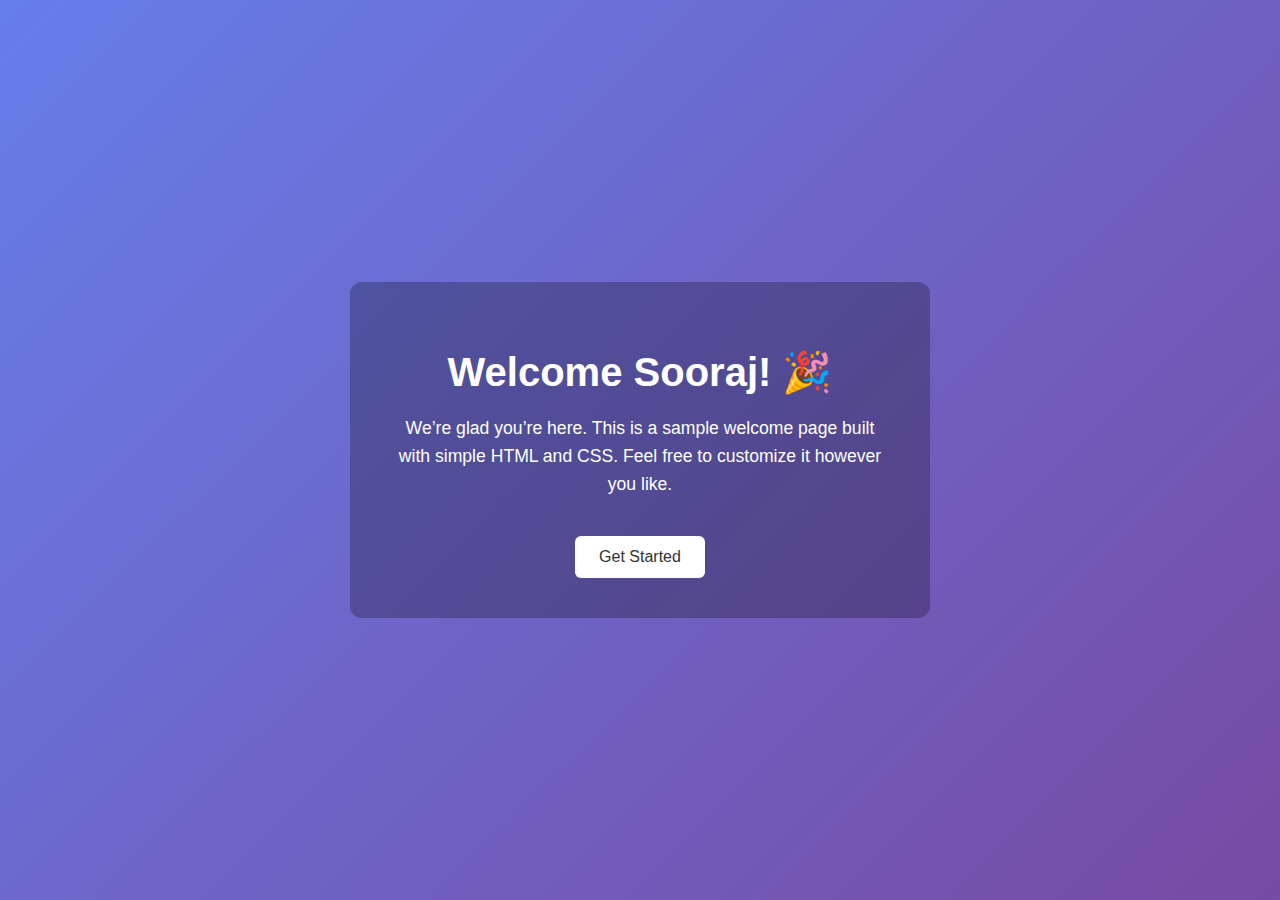
<file: Index.html>
<!DOCTYPE html>
<html lang="en">
<head>
    <meta charset="UTF-8">
    <title>Welcome Sooraj</title>
    <meta name="viewport" content="width=device-width, initial-scale=1.0">
    <style>
        body {
            margin: 0;
            font-family: Arial, Helvetica, sans-serif;
            background: linear-gradient(135deg, #667eea, #764ba2);
            color: #ffffff;
            display: flex;
            justify-content: center;
            align-items: center;
            height: 100vh;
            text-align: center;
        }

        .welcome-box {
            background: rgba(0, 0, 0, 0.25);
            padding: 40px;
            border-radius: 12px;
            max-width: 500px;
        }

        h1 {
            margin-bottom: 10px;
            font-size: 2.5rem;
        }

        p {
            font-size: 1.1rem;
            line-height: 1.6;
        }

        button {
            margin-top: 20px;
            padding: 12px 24px;
            font-size: 1rem;
            border: none;
            border-radius: 6px;
            cursor: pointer;
            background-color: #ffffff;
            color: #333;
            transition: background-color 0.3s ease;
        }

        button:hover {
            background-color: #f1f1f1;
        }
    </style>
</head>
<body>

    <div class="welcome-box">
        <h1>Welcome Sooraj! 🎉</h1>
        <p>
            We’re glad you’re here. This is a sample welcome page built with
            simple HTML and CSS. Feel free to customize it however you like.
        </p>
        <button onclick="alert('Welcome aboard!')">Get Started</button>
    </div>

</body>
</html>
</file>
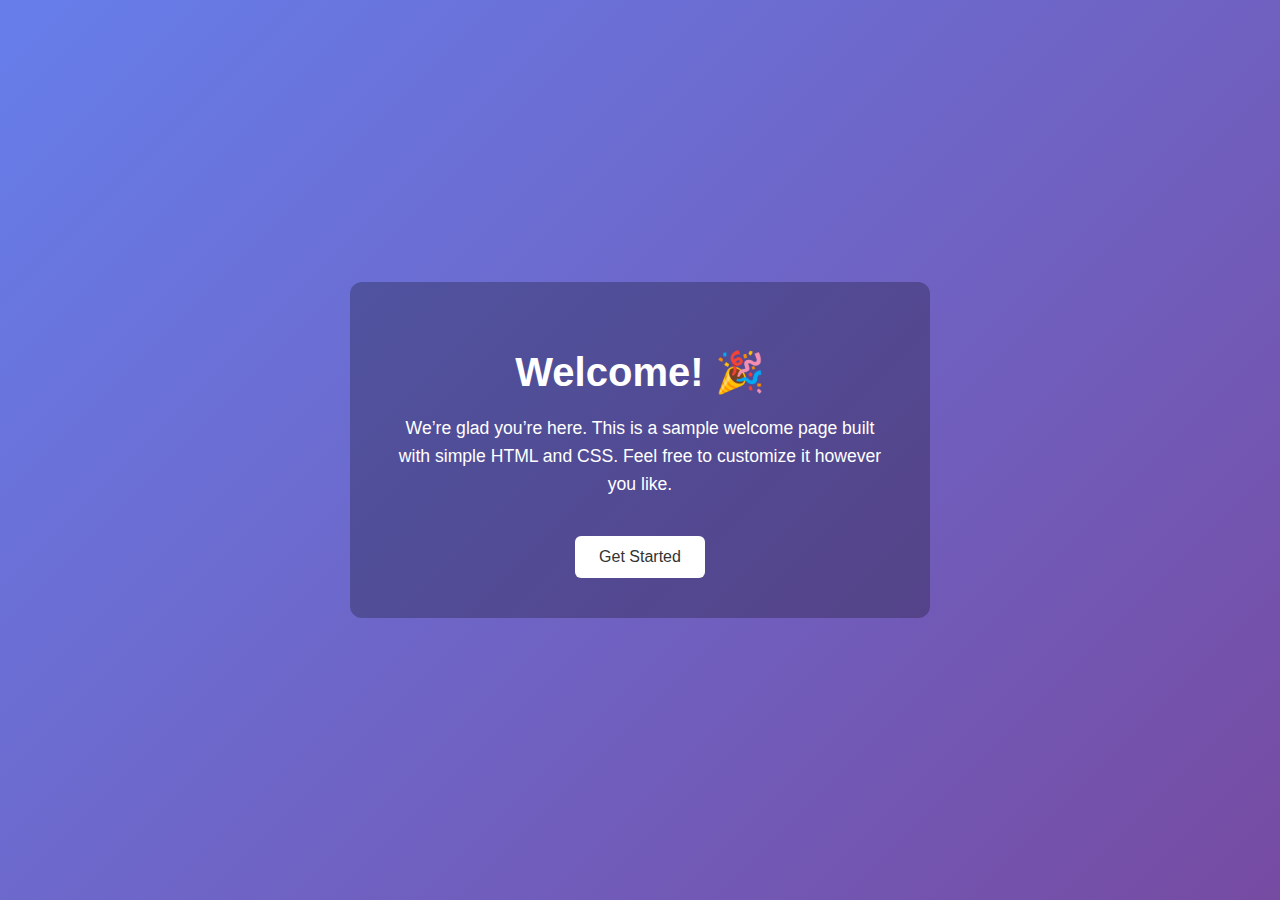
<file: welcome.html>
<!DOCTYPE html>
<html lang="en">
<head>
    <meta charset="UTF-8">
    <title>Welcome</title>
    <meta name="viewport" content="width=device-width, initial-scale=1.0">
    <style>
        body {
            margin: 0;
            font-family: Arial, Helvetica, sans-serif;
            background: linear-gradient(135deg, #667eea, #764ba2);
            color: #ffffff;
            display: flex;
            justify-content: center;
            align-items: center;
            height: 100vh;
            text-align: center;
        }

        .welcome-box {
            background: rgba(0, 0, 0, 0.25);
            padding: 40px;
            border-radius: 12px;
            max-width: 500px;
        }

        h1 {
            margin-bottom: 10px;
            font-size: 2.5rem;
        }

        p {
            font-size: 1.1rem;
            line-height: 1.6;
        }

        button {
            margin-top: 20px;
            padding: 12px 24px;
            font-size: 1rem;
            border: none;
            border-radius: 6px;
            cursor: pointer;
            background-color: #ffffff;
            color: #333;
            transition: background-color 0.3s ease;
        }

        button:hover {
            background-color: #f1f1f1;
        }
    </style>
</head>
<body>

    <div class="welcome-box">
        <h1>Welcome! 🎉</h1>
        <p>
            We’re glad you’re here. This is a sample welcome page built with
            simple HTML and CSS. Feel free to customize it however you like.
        </p>
        <button onclick="alert('Welcome aboard!')">Get Started</button>
    </div>

</body>
</html>
</file>
